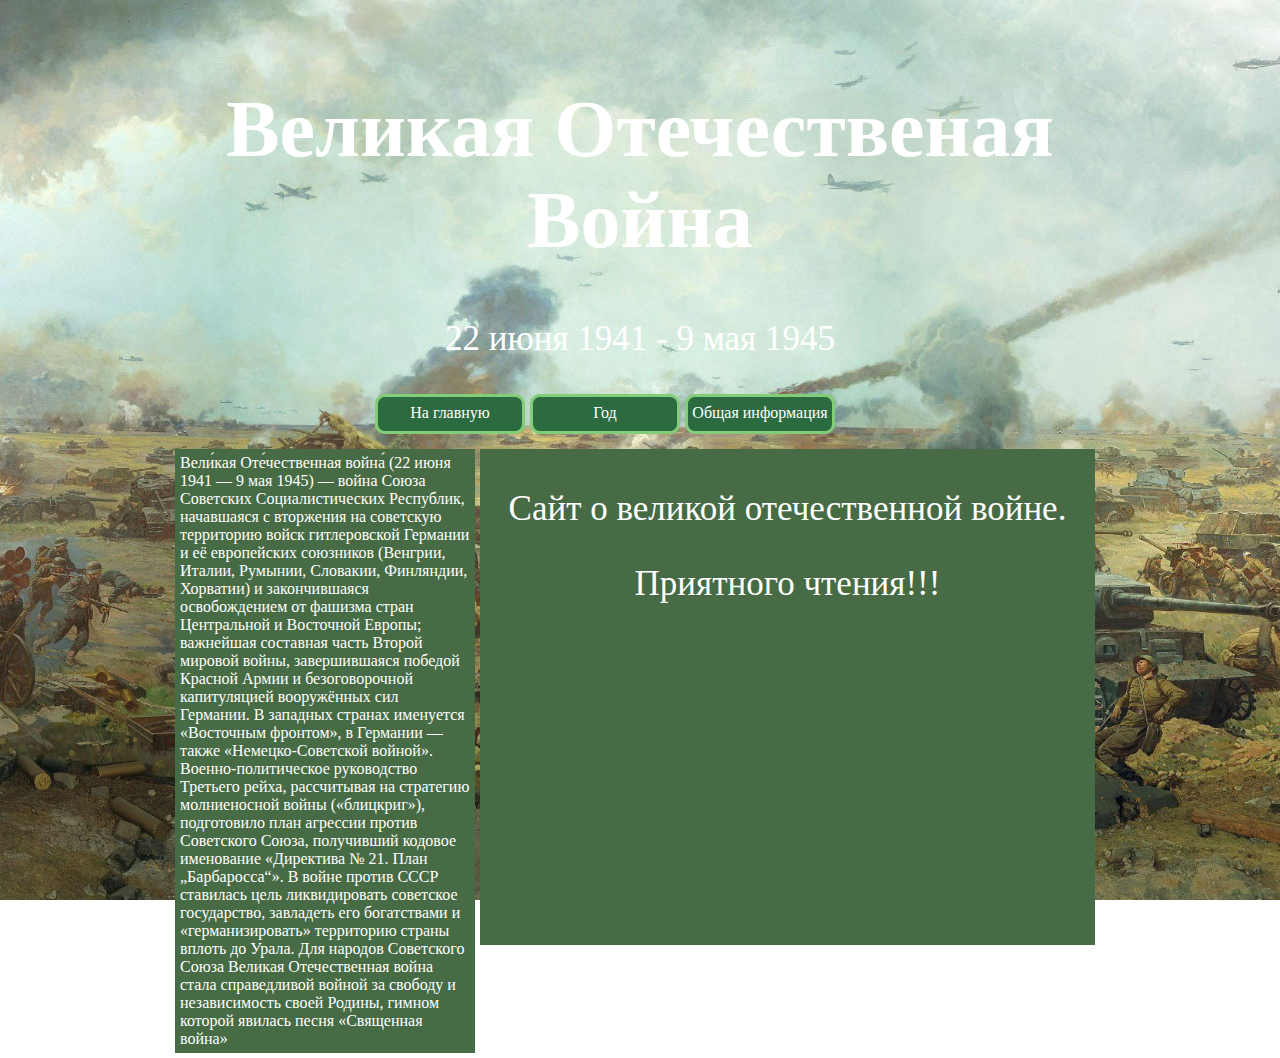
<file: index.html>
﻿<!DOCTYPE html>
<html>
<head>
<title>
Великая Отечественая Война
</title>
<link rel="stylesheet" href="style.css" type="text/css" media="all">
<link rel="stylesheet" href="menu.css" type="text/css" media="all">
</head>
<body>
<div class="osnova">
	<div class="zagolovok">
		<h1> Великая Отечественая Война </h1>
		<p class="shrift">22 июня 1941 - 9 мая 1945 </p>
	</div>
	<div style="margin: 0 200px 0 200px;"> <div class="menu">
	 <ul id="Left">
	<li>
		<a href="index.html"> На главную </a> 
	</li>
<li>
		<a href="#"> Год</a> 
	<ul>	
<li> <a href="stranica6.html"> 1941г. </a> </li>
<li> <a href="stranica7.html"> 1942г. </a> </li>
<li> <a href="stranica8.html"> 1943г. </a> </li>
<li> <a href="stranica9.html"> 1944г. </a> </li>
<li> <a href="stranica10.html"> 1945г. </a> </li>
	</ul>
</li>
<li>	
		<a href="#"> Общая информация </a>
	<ul>	
<li> <a href="stranica1.html"> Предыстория и причины войны </a> </li>
<li> <a href="stranica2.html"> Территории военных действий </a> </li>
<li> <a href="stranica3.html"> Потери </a> </li>
<li> <a href="stranica4.html"> СССР и антигитлеровская коалиция </a> </li>
<li> <a href="stranica5.html"> Мнения и оценки </a> </li>
	</ul>
</li>
 </ul>
	</div> </div>
	<div class="probel"></div>
	<div class="leftmenu"> 
        Вели́кая Оте́чественная война́ (22 июня 1941 — 9 мая 1945) — война Союза Советских Социалистических Республик, начавшаяся с вторжения на советскую территорию войск гитлеровской Германии и её европейских союзников (Венгрии, Италии, Румынии, Словакии, Финляндии, Хорватии) и закончившаяся освобождением от фашизма стран Центральной и Восточной Европы; важнейшая составная часть Второй мировой войны, завершившаяся победой Красной Армии и безоговорочной капитуляцией вооружённых сил Германии. В западных странах именуется «Восточным фронтом», в Германии — также «Немецко-Советской войной».

Военно-политическое руководство Третьего рейха, рассчитывая на стратегию молниеносной войны («блицкриг»), подготовило план агрессии против Советского Союза, получивший кодовое именование «Директива № 21. План „Барбаросса“». В войне против СССР ставилась цель ликвидировать советское государство, завладеть его богатствами и «германизировать» территорию страны вплоть до Урала. Для народов Советского Союза Великая Отечественная война стала справедливой войной за свободу и независимость своей Родины, гимном которой явилась песня «Священная война»
 </div>
	<div class="rightmenu">

	<p class="privet"> Сайт о великой отечественной войне.</p>
	<p class="privet">Приятного чтения!!!</p> 
	 <center> <iframe width="560" height="297" src="https://www.youtube.com/embed/hDzq67FM0kg?list=PLhuA9d7RIOdZW5GMDfDzPZSIffFYUogL-" frameborder="0" allowfullscreen></iframe> </center></div>
	
</div>
</body>
</html>
</file>
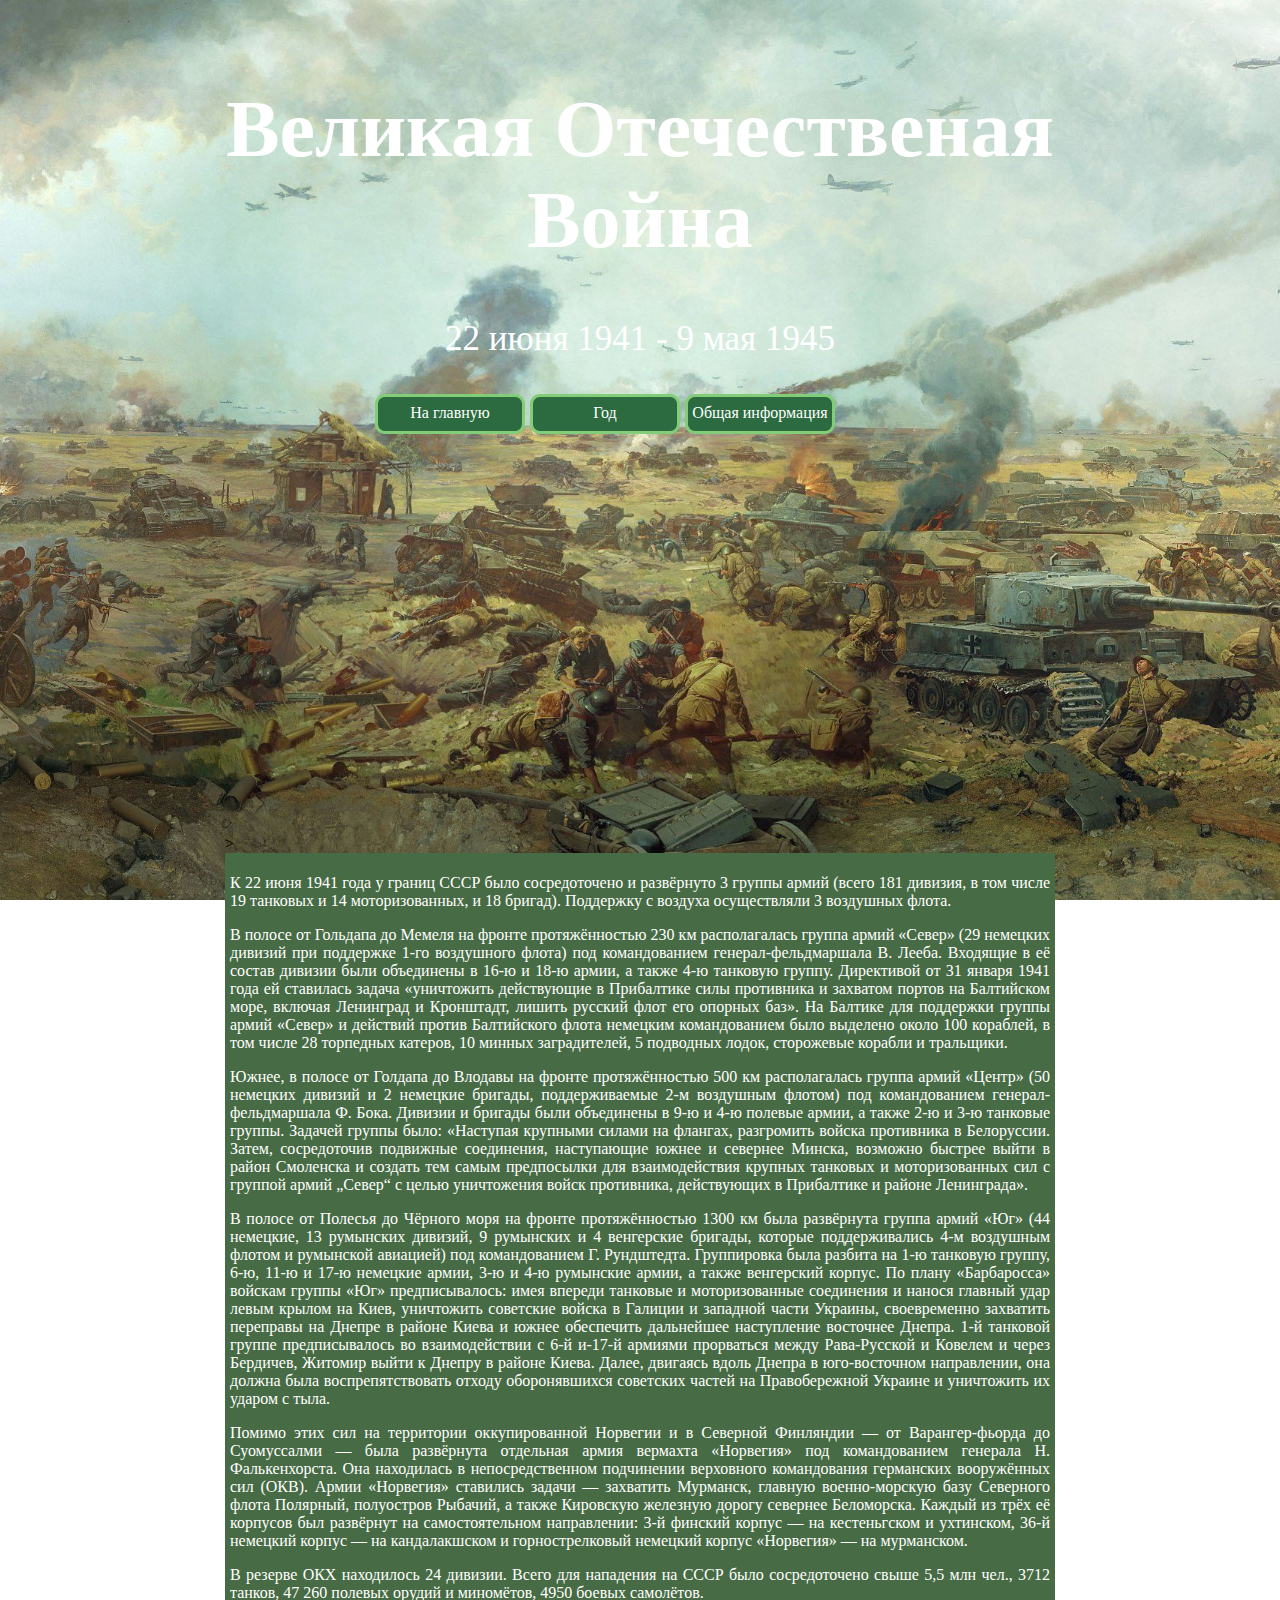
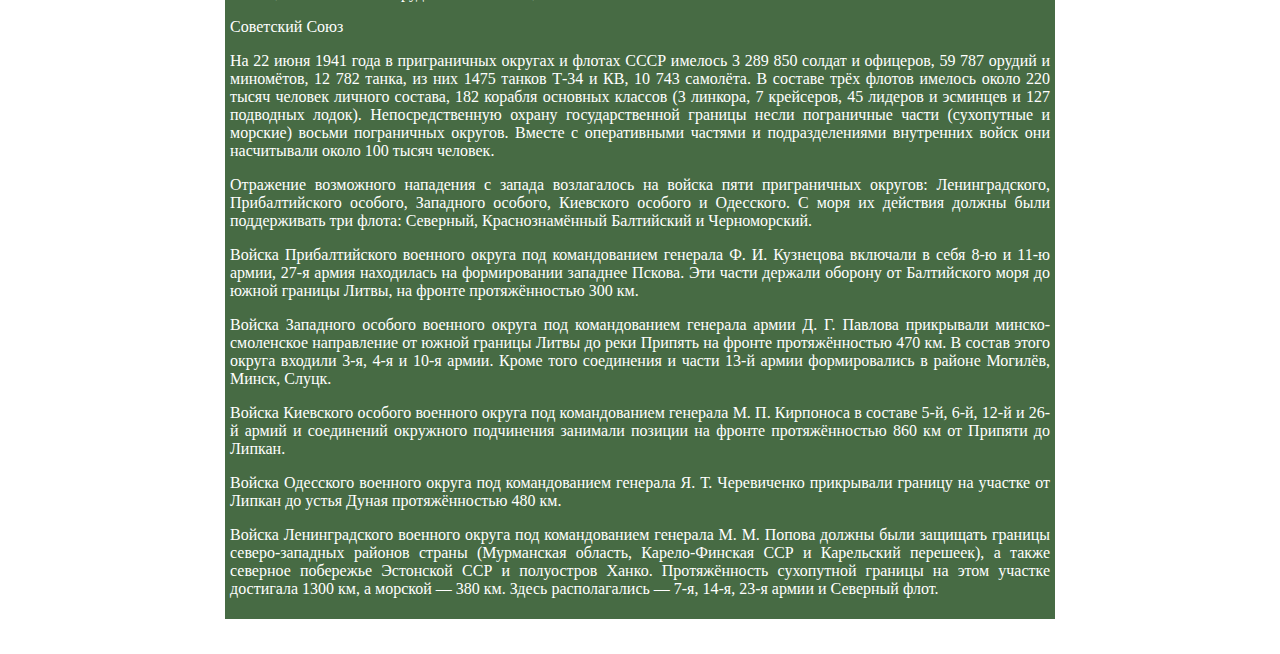
<file: stranica1.html>
﻿<!DOCTYPE html>
<html>
<head">

<title>
Предыстория и причины войны
</title>
<link rel="stylesheet" href="style.css" type="text/css" media="all">
<link rel="stylesheet" href="menu.css" type="text/css" media="all">
</head>
<body>
<div class="osnova">
	<div class="zagolovok"><h1> Великая Отечественая Война </h1>
		<p class="shrift">22 июня 1941 - 9 мая 1945 </p>
	</div>
	<div style="margin: 0 200px 0 200px;"> <div class="menu">
	 <ul id="Left">
	<li>
		<a href="index.html"> На главную </a> 
	</li>
<li>
		<a href="#"> Год</a> 
	<ul>	
<li> <a href="stranica6.html"> 1941г. </a> </li>
<li> <a href="stranica7.html"> 1942г. </a> </li>
<li> <a href="stranica8.html"> 1943г. </a> </li>
<li> <a href="stranica9.html"> 1944г. </a> </li>
<li> <a href="stranica10.html"> 1945г. </a> </li>
	</ul>
</li>
<li>	
		<a href="#"> Общая информация </a>
	<ul>	
<li> <a href="stranica1.html"> Предыстория и причины войны </a> </li>
<li> <a href="stranica2.html"> Территории военных действий </a> </li>
<li> <a href="stranica3.html"> Потери </a> </li>
<li> <a href="stranica4.html"> СССР и антигитлеровская коалиция </a> </li>
<li> <a href="stranica5.html"> Мнения и оценки </a> </li>
	</ul>
</li>
 </ul>
	</div></div>
	<div class="probel"></div>
	<div width="1000"  style="margin: 0 50px 0 50px;"> > <iframe  width="800" height="400" src="https://www.youtube.com/embed/avwWNzVK-cQ" frameborder="0" allowfullscreen></iframe></div>
		<div width="1000" style="margin: 0 50px 0 50px" >
	<div width="900px" style="background: #476b44; padding: 5px; color: white; margin: 0 0 5px 0;">
<p class="text">К 22 июня 1941 года у границ СССР было сосредоточено и развёрнуто 3 группы армий (всего 181 дивизия, в том числе 19 танковых и 14 моторизованных, и 18 бригад). Поддержку с воздуха осуществляли 3 воздушных флота.</p>
<p class="text">В полосе от Гольдапа до Мемеля на фронте протяжённостью 230 км располагалась группа армий «Север» (29 немецких дивизий при поддержке 1-го воздушного флота) под командованием генерал-фельдмаршала В. Лееба. Входящие в её состав дивизии были объединены в 16-ю и 18-ю армии, а также 4-ю танковую группу. Директивой от 31 января 1941 года ей ставилась задача «уничтожить действующие в Прибалтике силы противника и захватом портов на Балтийском море, включая Ленинград и Кронштадт, лишить русский флот его опорных баз». На Балтике для поддержки группы армий «Север» и действий против Балтийского флота немецким командованием было выделено около 100 кораблей, в том числе 28 торпедных катеров, 10 минных заградителей, 5 подводных лодок, сторожевые корабли и тральщики.</p>
<p class="text">Южнее, в полосе от Голдапа до Влодавы на фронте протяжённостью 500 км располагалась группа армий «Центр» (50 немецких дивизий и 2 немецкие бригады, поддерживаемые 2-м воздушным флотом) под командованием генерал-фельдмаршала Ф. Бока. Дивизии и бригады были объединены в 9-ю и 4-ю полевые армии, а также 2-ю и 3-ю танковые группы. Задачей группы было: «Наступая крупными силами на флангах, разгромить войска противника в Белоруссии. Затем, сосредоточив подвижные соединения, наступающие южнее и севернее Минска, возможно быстрее выйти в район Смоленска и создать тем самым предпосылки для взаимодействия крупных танковых и моторизованных сил с группой армий „Север“ с целью уничтожения войск противника, действующих в Прибалтике и районе Ленинграда». </p>
<p class="text">В полосе от Полесья до Чёрного моря на фронте протяжённостью 1300 км была развёрнута группа армий «Юг» (44 немецкие, 13 румынских дивизий, 9 румынских и 4 венгерские бригады, которые поддерживались 4-м воздушным флотом и румынской авиацией) под командованием Г. Рундштедта. Группировка была разбита на 1-ю танковую группу, 6-ю, 11-ю и 17-ю немецкие армии, 3-ю и 4-ю румынские армии, а также венгерский корпус. По плану «Барбаросса» войскам группы «Юг» предписывалось: имея впереди танковые и моторизованные соединения и нанося главный удар левым крылом на Киев, уничтожить советские войска в Галиции и западной части Украины, своевременно захватить переправы на Днепре в районе Киева и южнее обеспечить дальнейшее наступление восточнее Днепра.
 1-й танковой группе предписывалось во взаимодействии с 6-й и-17-й армиями прорваться между Рава-Русской и Ковелем и через Бердичев, Житомир выйти к Днепру в районе Киева. Далее, двигаясь вдоль Днепра в юго-восточном направлении, она должна была воспрепятствовать отходу оборонявшихся советских частей на Правобережной Украине и уничтожить их ударом с тыла.</p>
<p class="text">Помимо этих сил на территории оккупированной Норвегии и в Северной Финляндии — от Варангер-фьорда до Суомуссалми — была развёрнута отдельная армия вермахта «Норвегия» под командованием генерала Н. Фалькенхорста. Она находилась в непосредственном подчинении верховного командования германских вооружённых сил (ОКВ). Армии «Норвегия» ставились задачи — захватить Мурманск, главную военно-морскую базу Северного флота Полярный, полуостров Рыбачий, а также Кировскую железную дорогу севернее Беломорска. Каждый из трёх её корпусов был развёрнут на самостоятельном направлении: 3-й финский корпус — на кестеньгском и ухтинском, 36-й немецкий корпус — на кандалакшском и горнострелковый немецкий корпус «Норвегия» — на мурманском.</p>
<p class="text">В резерве ОКХ находилось 24 дивизии. Всего для нападения на СССР было сосредоточено свыше 5,5 млн чел., 3712 танков, 47 260 полевых орудий и миномётов, 4950 боевых самолётов. </p>
<p class="text">Советский Союз</p>
<p class="text">На 22 июня 1941 года в приграничных округах и флотах СССР имелось 3 289 850 солдат и офицеров, 59 787 орудий и миномётов, 12 782 танка, из них 1475 танков Т-34 и КВ, 10 743 самолёта. В составе трёх флотов имелось около 220 тысяч человек личного состава, 182 корабля основных классов (3 линкора, 7 крейсеров, 45 лидеров и эсминцев и 127 подводных лодок). Непосредственную охрану государственной границы несли пограничные части (сухопутные и морские) восьми пограничных округов. Вместе с оперативными частями и подразделениями внутренних войск они насчитывали около 100 тысяч человек.</p>
<p class="text">Отражение возможного нападения с запада возлагалось на войска пяти приграничных округов: Ленинградского, Прибалтийского особого, Западного особого, Киевского особого и Одесского. С моря их действия должны были поддерживать три флота: Северный, Краснознамённый Балтийский и Черноморский.</p>
<p class="text">Войска Прибалтийского военного округа под командованием генерала Ф. И. Кузнецова включали в себя 8-ю и 11-ю армии, 27-я армия находилась на формировании западнее Пскова. Эти части держали оборону от Балтийского моря до южной границы Литвы, на фронте протяжённостью 300 км.</p>
<p class="text">Войска Западного особого военного округа под командованием генерала армии Д. Г. Павлова прикрывали минско-смоленское направление от южной границы Литвы до реки Припять на фронте протяжённостью 470 км. В состав этого округа входили 3-я, 4-я и 10-я армии. Кроме того соединения и части 13-й армии формировались в районе Могилёв, Минск, Слуцк.</p>
<p class="text">Войска Киевского особого военного округа под командованием генерала М. П. Кирпоноса в составе 5-й, 6-й, 12-й и 26-й армий и соединений окружного подчинения занимали позиции на фронте протяжённостью 860 км от Припяти до Липкан.</p>
<p class="text">Войска Одесского военного округа под командованием генерала Я. Т. Черевиченко прикрывали границу на участке от Липкан до устья Дуная протяжённостью 480 км.</p>
<p class="text">Войска Ленинградского военного округа под командованием генерала М. М. Попова должны были защищать границы северо-западных районов страны (Мурманская область, Карело-Финская ССР и Карельский перешеек), а также северное побережье Эстонской ССР и полуостров Ханко. Протяжённость сухопутной границы на этом участке достигала 1300 км, а морской — 380 км. Здесь располагались — 7-я, 14-я, 23-я армии и Северный флот.</p>
</div>

	
	</div>
</div>
</body>
</html>
</file>
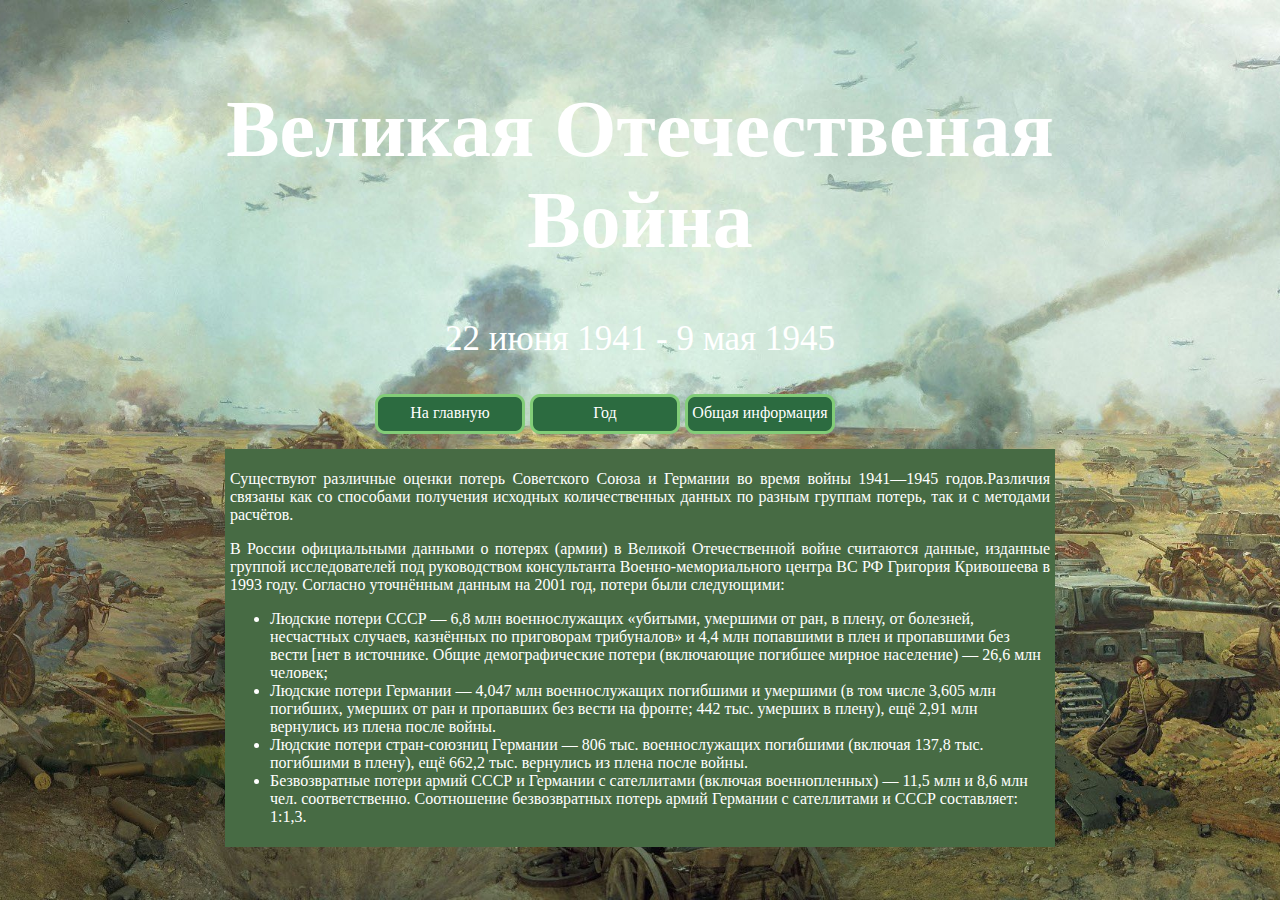
<file: stranica3.html>
﻿<!DOCTYPE html>
<html>
<head>
<title>
Потери
</title>
<link rel="stylesheet" href="style.css" type="text/css" media="all">
<link rel="stylesheet" href="menu.css" type="text/css" media="all">
</head>
<body>
<div class="osnova">
	<div class="zagolovok"><h1> Великая Отечественая Война </h1>
		<p class="shrift">22 июня 1941 - 9 мая 1945 </p>
	</div>
	<div style="margin: 0 200px 0 200px;"> <div class="menu">
	 <ul id="Left">
	<li>
		<a href="index.html"> На главную </a> 
	</li>
<li>
		<a href="#"> Год</a> 
	<ul>	
<li> <a href="stranica6.html"> 1941г. </a> </li>
<li> <a href="stranica7.html"> 1942г. </a> </li>
<li> <a href="stranica8.html"> 1943г. </a> </li>
<li> <a href="stranica9.html"> 1944г. </a> </li>
<li> <a href="stranica10.html"> 1945г. </a> </li>
	</ul>
</li>
<li>	
		<a href="#"> Общая информация </a>
	<ul>	
<li> <a href="stranica1.html"> Предыстория и причины войны </a> </li>
<li> <a href="stranica2.html"> Территории военных действий </a> </li>
<li> <a href="stranica3.html"> Потери </a> </li>
<li> <a href="stranica4.html"> СССР и антигитлеровская коалиция </a> </li>
<li> <a href="stranica5.html"> Мнения и оценки </a> </li>
	</ul>
</li>
 </ul>
	</div></div>
	<div class="probel"></div>
	<div width="1000" style="margin: 0 50px 0 50px" >
	<div width="900px" style="background: #476b44; padding: 5px; color: white; margin: 0 0 5px 0;">
<p class="text"> Существуют различные оценки потерь Советского Союза и Германии во время войны 1941—1945 годов.Различия связаны как со способами получения исходных количественных данных по разным группам потерь, так и с методами расчётов.</p>
<p class="text"> В России официальными данными о потерях (армии) в Великой Отечественной войне считаются данные, изданные группой исследователей под руководством консультанта 
Военно-мемориального центра ВС РФ Григория Кривошеева в 1993 году. Согласно уточнённым данным на 2001 год, потери были следующими:</font><p>

<ul>
<li>Людские потери СССР — 6,8 млн военнослужащих «убитыми, умершими от ран, в плену, от болезней, несчастных случаев, казнённых по приговорам трибуналов» и 4,4 млн попавшими в плен и пропавшими без вести [нет в источнике. Общие демографические потери (включающие погибшее мирное население) — 26,6 млн человек; </li>
<li>Людские потери Германии — 4,047 млн военнослужащих погибшими и умершими (в том числе 3,605 млн погибших, умерших от ран и пропавших без вести на фронте; 442 тыс. умерших в плену), ещё 2,91 млн вернулись из плена после войны.</li>
<li>Людские потери стран-союзниц Германии — 806 тыс. военнослужащих погибшими (включая 137,8 тыс. погибшими в плену), ещё 662,2 тыс. вернулись из плена после войны.</li>
<li>Безвозвратные потери армий СССР и Германии с сателлитами (включая военнопленных) — 11,5 млн и 8,6 млн чел. соответственно. Соотношение безвозвратных потерь армий Германии с сателлитами и СССР составляет: 1:1,3.</li>
</ul> 

</div>
	</div>
</div>
</body>
</html>
</file>
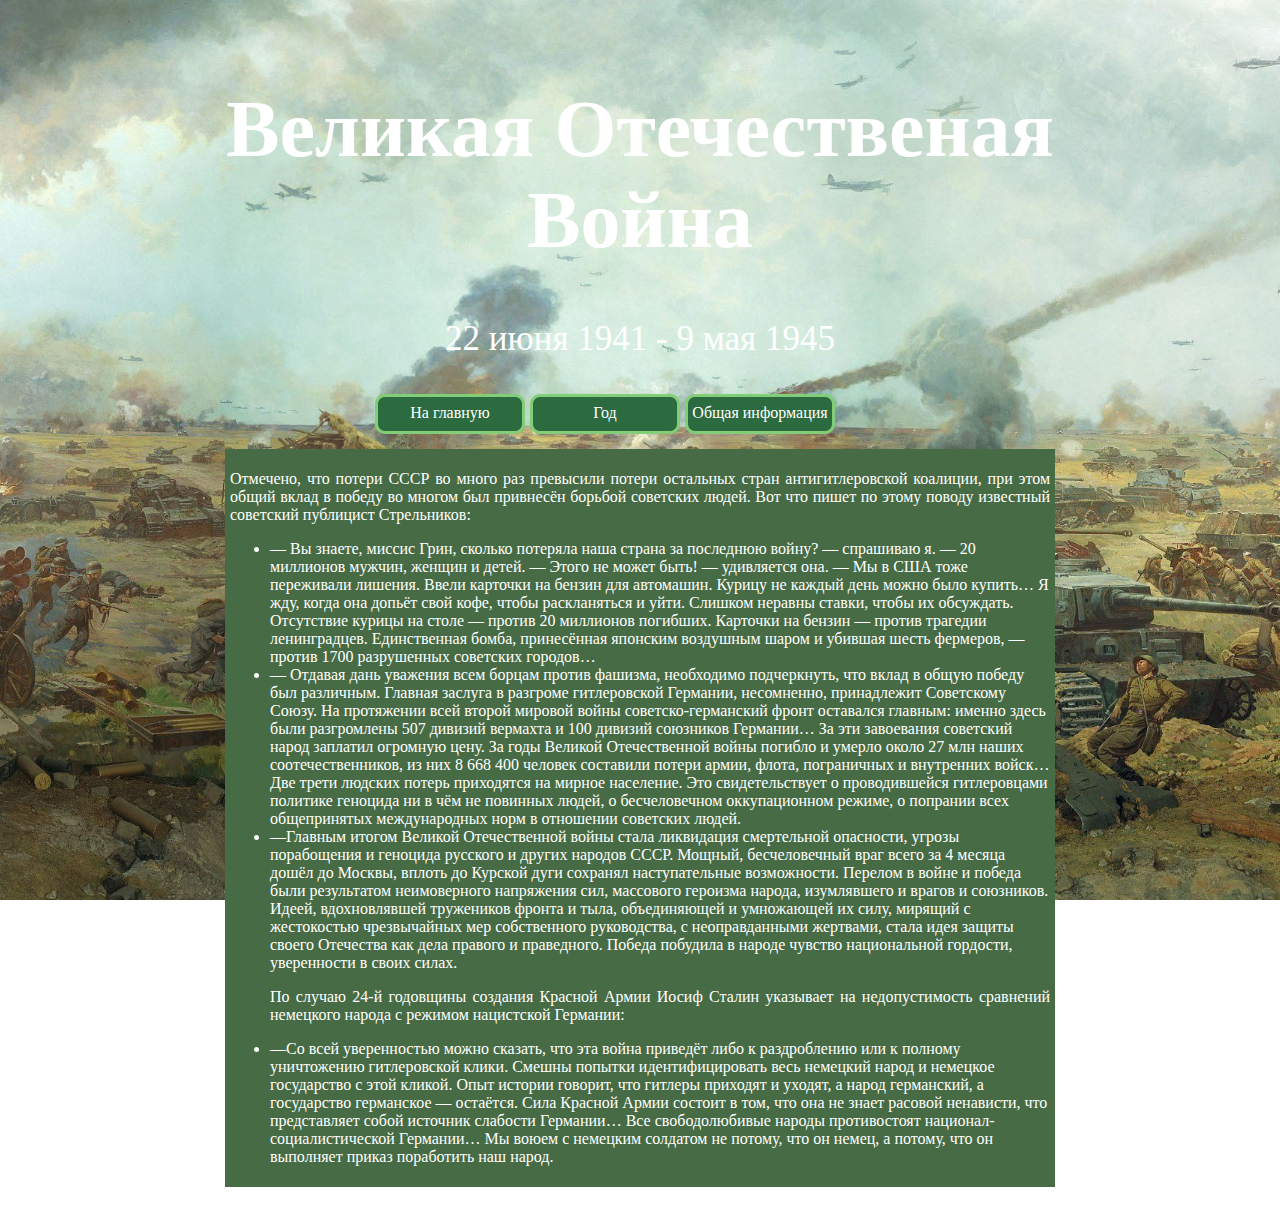
<file: stranica5.html>
﻿<!DOCTYPE html>
<html>
<head>
<title>
Мнения и оценки
</title>
<link rel="stylesheet" href="style.css" type="text/css" media="all">
<link rel="stylesheet" href="menu.css" type="text/css" media="all">

</head>
<body>
<div class="osnova">
	<div class="zagolovok"><h1> Великая Отечественая Война </h1>
		<p class="shrift">22 июня 1941 - 9 мая 1945 </p>
	</div>
	<div style="margin: 0 200px 0 200px;"> <div class="menu">
	 <ul id="Left">
	<li>
		<a href="index.html"> На главную </a> 
	</li>
<li>
		<a href="#"> Год</a> 
	<ul>	
<li> <a href="stranica6.html"> 1941г. </a> </li>
<li> <a href="stranica7.html"> 1942г. </a> </li>
<li> <a href="stranica8.html"> 1943г. </a> </li>
<li> <a href="stranica9.html"> 1944г. </a> </li>
<li> <a href="stranica10.html"> 1945г. </a> </li>
	</ul>
</li>
<li>	
		<a href="#"> Общая информация </a>
	<ul>	
<li> <a href="stranica1.html"> Предыстория и причины войны </a> </li>
<li> <a href="stranica2.html"> Территории военных действий </a> </li>
<li> <a href="stranica3.html"> Потери </a> </li>
<li> <a href="stranica4.html"> СССР и антигитлеровская коалиция </a> </li>
<li> <a href="stranica5.html"> Мнения и оценки </a> </li>
	</ul>
</li>
 </ul>
	</div></div>
	<div class="probel"></div>
	<div width="1000" style="margin: 0 50px 0 50px" >
	<div width="900px" style="background: #476b44; padding: 5px; color: white; margin: 0 0 5px 0;">
<p class="text"> Отмечено, что потери СССР во много раз превысили потери остальных стран антигитлеровской коалиции, при этом общий вклад в победу во многом был привнесён борьбой советских людей. Вот что пишет по этому поводу известный советский публицист Стрельников:</p>
<ul>
<li>— Вы знаете, миссис Грин, сколько потеряла наша страна за последнюю войну? — спрашиваю я. — 20 миллионов мужчин, женщин и детей.

— Этого не может быть! — удивляется она. — Мы в США тоже переживали лишения. Ввели карточки на бензин для автомашин. Курицу не каждый день можно было купить…

Я жду, когда она допьёт свой кофе, чтобы раскланяться и уйти. Слишком неравны ставки, чтобы их обсуждать. Отсутствие курицы на столе — против 20 миллионов погибших. Карточки на бензин — против трагедии ленинградцев. Единственная бомба, принесённая японским воздушным шаром и убившая шесть фермеров, — против 1700 разрушенных советских городов… </li>

<li>— Отдавая дань уважения всем борцам против фашизма, необходимо подчеркнуть, что вклад в общую победу был различным. Главная заслуга в разгроме гитлеровской Германии, несомненно, принадлежит Советскому Союзу. На протяжении всей второй мировой войны советско-германский фронт оставался главным: именно здесь были разгромлены 507 дивизий вермахта и 100 дивизий союзников Германии…

За эти завоевания советский народ заплатил огромную цену. За годы Великой Отечественной войны погибло и умерло около 27 млн наших соотечественников, из них 8 668 400 человек составили потери армии, флота, пограничных и внутренних войск… Две трети людских потерь приходятся на мирное население.

Это свидетельствует о проводившейся гитлеровцами политике геноцида ни в чём не повинных людей, о бесчеловечном оккупационном режиме, о попрании всех общепринятых международных норм в отношении советских людей.</li>

<li>—Главным итогом Великой Отечественной войны стала ликвидация смертельной опасности, угрозы порабощения и геноцида русского и других народов СССР. Мощный, бесчеловечный враг всего за 4 месяца дошёл до Москвы, вплоть до Курской дуги сохранял наступательные возможности. Перелом в войне и победа были результатом неимоверного напряжения сил, массового героизма народа, изумлявшего и врагов и союзников. Идеей, вдохновлявшей тружеников фронта и тыла, объединяющей и умножающей их силу, мирящий с жестокостью чрезвычайных мер собственного руководства, с неоправданными жертвами, стала идея защиты своего Отечества как дела правого и праведного. Победа побудила в народе чувство национальной гордости, уверенности в своих силах.</li>

<p class="text"> По случаю 24-й годовщины создания Красной Армии Иосиф Сталин указывает на недопустимость сравнений немецкого народа с режимом нацистской Германии:</p>

<li>—Со всей уверенностью можно сказать, что эта война приведёт либо к раздроблению или к полному уничтожению гитлеровской клики. Смешны попытки идентифицировать весь немецкий народ и немецкое государство с этой кликой. Опыт истории говорит, что гитлеры приходят и уходят, а народ германский, а государство германское — остаётся. Сила Красной Армии состоит в том, что она не знает расовой ненависти, что представляет собой источник слабости Германии… Все свободолюбивые народы противостоят национал-социалистической Германии… Мы воюем с немецким солдатом не потому, что он немец, а потому, что он выполняет приказ поработить наш народ.</li></div>
</div>
</body>
</html>
</file>
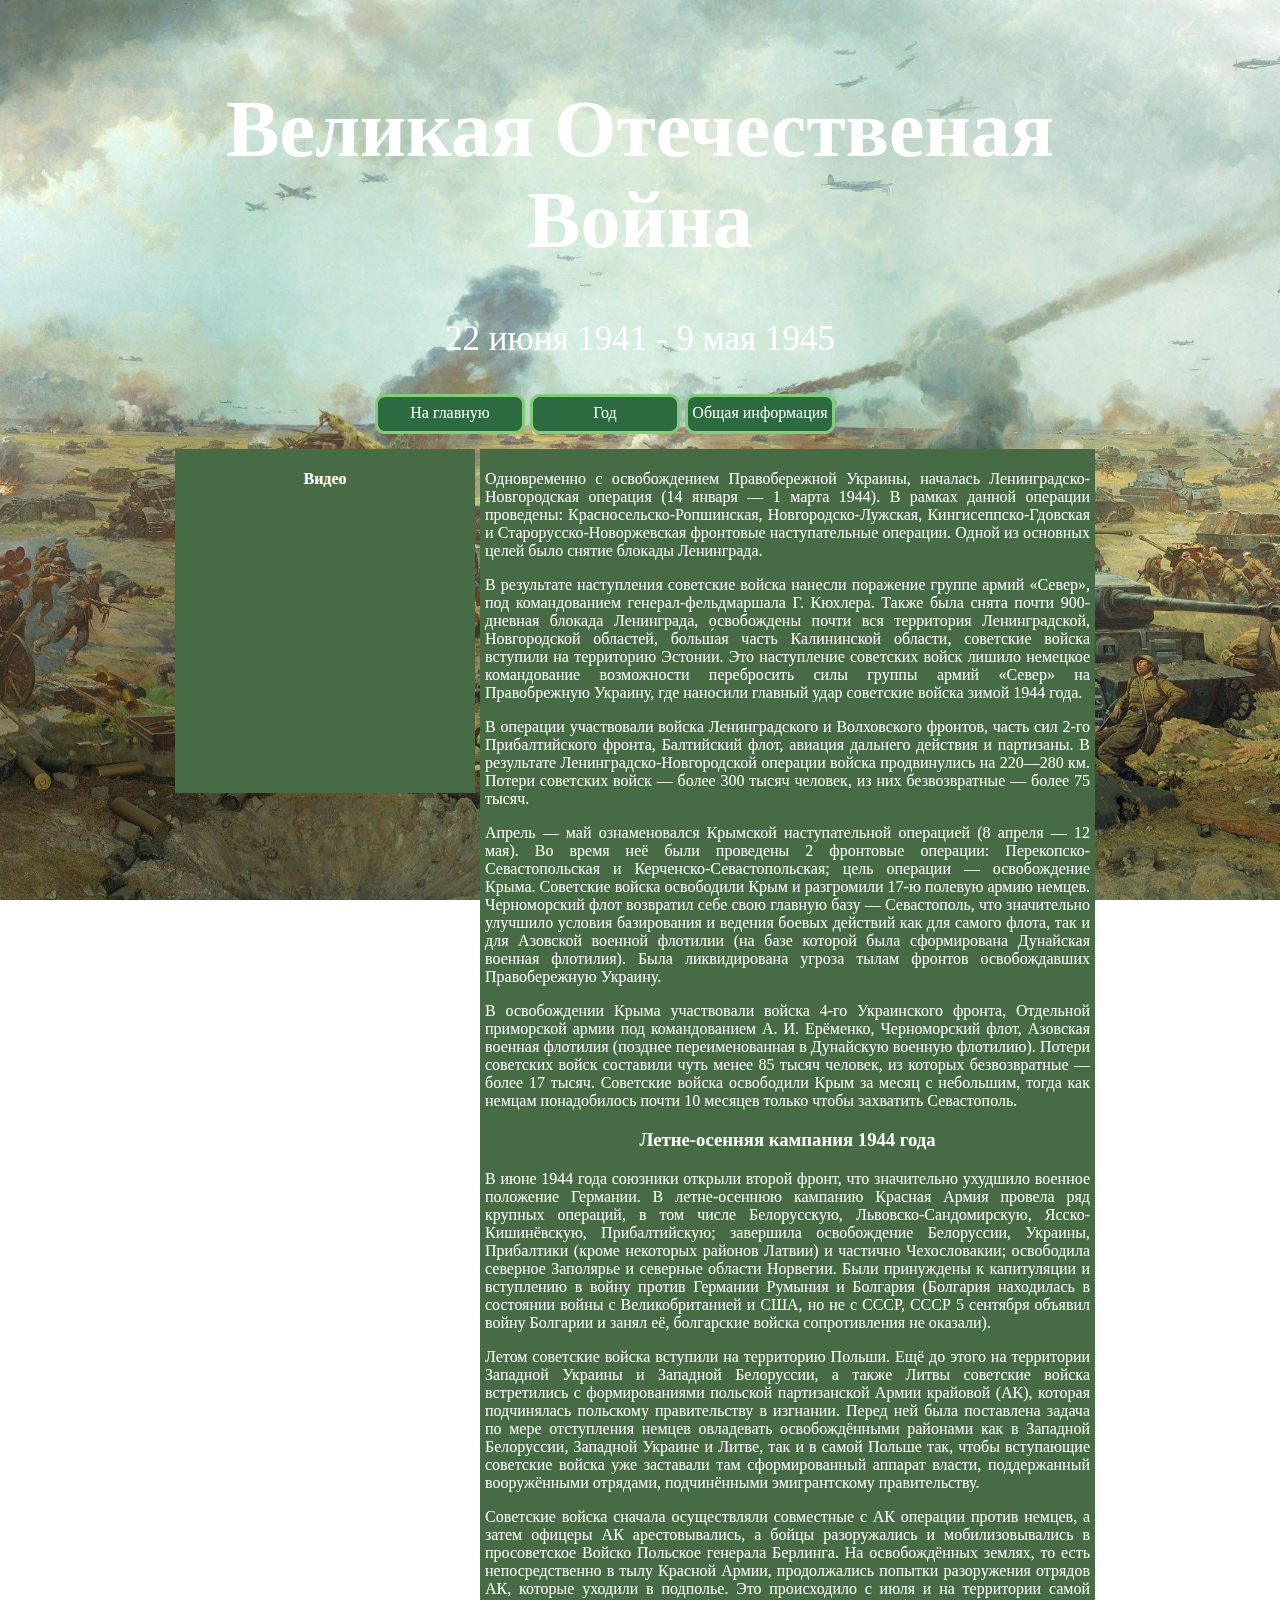
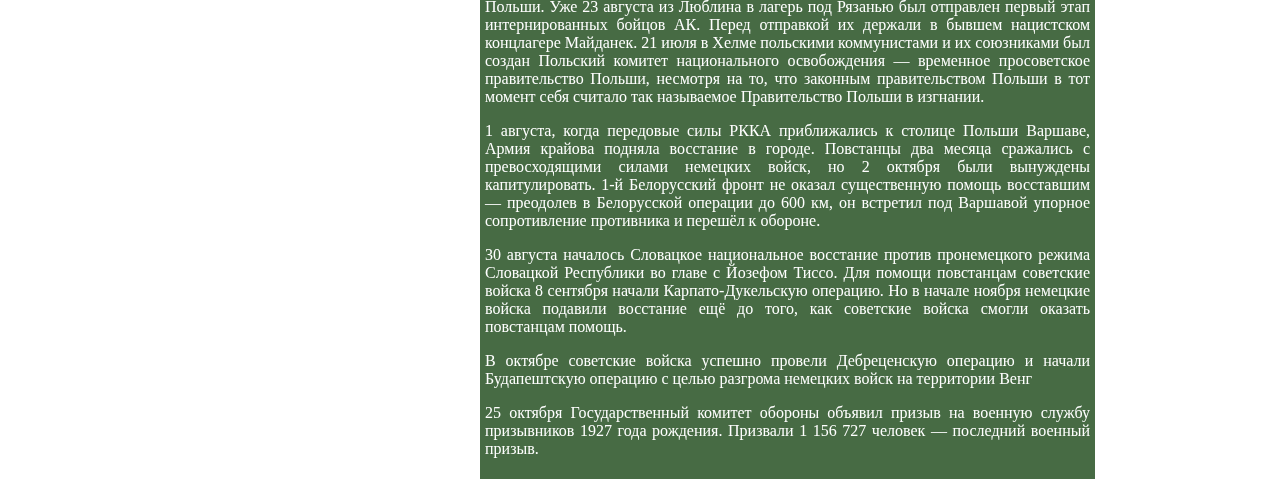
<file: stranica9.html>
﻿<!DOCTYPE html>
<html>
<head>
<title>
1944г
</title>
<link rel="stylesheet" href="style.css" type="text/css" media="all">
<link rel="stylesheet" href="menu.css" type="text/css" media="all">
</head>
<body>
<div class="osnova">
	<div class="zagolovok"><h1> Великая Отечественая Война </h1>
		<p class="shrift">22 июня 1941 - 9 мая 1945 </p>
	</div>
	<div style="margin: 0 200px 0 200px;"> <div class="menu">
	 <ul id="Left">
	<li>
		<a href="index.html"> На главную </a> 
	</li>
<li>
		<a href="#"> Год</a> 
	<ul>	
<li> <a href="stranica6.html"> 1941г. </a> </li>
<li> <a href="stranica7.html"> 1942г. </a> </li>
<li> <a href="stranica8.html"> 1943г. </a> </li>
<li> <a href="stranica9.html"> 1944г. </a> </li>
<li> <a href="stranica10.html"> 1945г. </a> </li>
	</ul>
</li>
<li>	
		<a href="#"> Общая информация </a>
	<ul>	
<li> <a href="stranica1.html"> Предыстория и причины войны </a> </li>
<li> <a href="stranica2.html"> Территории военных действий </a> </li>
<li> <a href="stranica3.html"> Потери </a> </li>
<li> <a href="stranica4.html"> СССР и антигитлеровская коалиция </a> </li>
<li> <a href="stranica5.html"> Мнения и оценки </a> </li>
	</ul>
</li>
 </ul>
	</div></div>
	<div class="probel"></div>
	<div class="leftmenu"> <center> <p><b>Видео</b></p> <iframe width="280" height="280" src="https://www.youtube.com/embed/ppCUHPgugiE?list=PLhuA9d7RIOdZW5GMDfDzPZSIffFYUogL-" frameborder="0" allowfullscreen></iframe> </center> </div>
	<div class="rightmenu">
<p class="text">Одновременно с освобождением Правобережной Украины, началась Ленинградско-Новгородская операция (14 января — 1 марта 1944). В рамках данной операции проведены: Красносельско-Ропшинская, Новгородско-Лужская, Кингисеппско-Гдовская и Старорусско-Новоржевская фронтовые наступательные операции. Одной из основных целей было снятие блокады Ленинграда.</p>

<p class="text">В результате наступления советские войска нанесли поражение группе армий «Север», под командованием генерал-фельдмаршала Г. Кюхлера. Также была снята почти 900-дневная блокада Ленинграда, освобождены почти вся территория Ленинградской, Новгородской областей, больш́ая часть Калининской области, советские войска вступили на территорию Эстонии. Это наступление советских войск лишило немецкое командование возможности перебросить силы группы армий «Север» на Правобрежную Украину, где наносили главный удар советские войска зимой 1944 года. </p>

<p class="text">В операции участвовали войска Ленинградского и Волховского фронтов, часть сил 2-го Прибалтийского фронта, Балтийский флот, авиация дальнего действия и партизаны. В результате Ленинградско-Новгородской операции войска продвинулись на 220—280 км. Потери советских войск — более 300 тысяч человек, из них безвозвратные — более 75 тысяч.</p>

<p class="text">Апрель — май ознаменовался Крымской наступательной операцией (8 апреля — 12 мая). Во время неё были проведены 2 фронтовые операции: Перекопско-Севастопольская и Керченско-Севастопольская; цель операции — освобождение Крыма. Советские войска освободили Крым и разгромили 17-ю полевую армию немцев. Черноморский флот возвратил себе свою главную базу — Севастополь, что значительно улучшило условия базирования и ведения боевых действий как для самого флота, так и для Азовской военной флотилии (на базе которой была сформирована Дунайская военная флотилия). Была ликвидирована угроза тылам фронтов освобождавших Правобережную Украину.</p>

<p class="text">В освобождении Крыма участвовали войска 4-го Украинского фронта, Отдельной приморской армии под командованием А. И. Ерёменко, Черноморский флот, Азовская военная флотилия (позднее переименованная в Дунайскую военную флотилию). Потери советских войск составили чуть менее 85 тысяч человек, из которых безвозвратные — более 17 тысяч. Советские войска освободили Крым за месяц с небольшим, тогда как немцам понадобилось почти 10 месяцев только чтобы захватить Севастополь.</p>

 <center><p><h3><b><p>  Летне-осенняя кампания 1944 года </b></p></h3></center>

<p class="text">В июне 1944 года союзники открыли второй фронт, что значительно ухудшило военное положение Германии. В летне-осеннюю кампанию Красная Армия провела ряд крупных операций, в том числе Белорусскую, Львовско-Сандомирскую, Ясско-Кишинёвскую, Прибалтийскую; завершила освобождение Белоруссии, Украины, Прибалтики (кроме некоторых районов Латвии) и частично Чехословакии; освободила северное Заполярье и северные области Норвегии. Были принуждены к капитуляции и вступлению в войну против Германии Румыния и Болгария (Болгария находилась в состоянии войны с Великобританией и США, но не с СССР, СССР 5 сентября объявил войну Болгарии и занял её, болгарские войска сопротивления не оказали).</p>

<p class="text">Летом советские войска вступили на территорию Польши. Ещё до этого на территории Западной Украины и Западной Белоруссии, а также Литвы советские войска встретились с формированиями польской партизанской Армии крайовой (АК), которая подчинялась польскому правительству в изгнании. Перед ней была поставлена задача по мере отступления немцев овладевать освобождёнными районами как в Западной Белоруссии, Западной Украине и Литве, так и в самой Польше так, чтобы вступающие советские войска уже заставали там сформированный аппарат власти, поддержанный вооружёнными отрядами, подчинёнными эмигрантскому правительству.</p>

<p class="text">Советские войска сначала осуществляли совместные с АК операции против немцев, а затем офицеры АК арестовывались, а бойцы разоружались и мобилизовывались в просоветское Войско Польское генерала Берлинга. На освобождённых землях, то есть непосредственно в тылу Красной Армии, продолжались попытки разоружения отрядов АК, которые уходили в подполье. Это происходило с июля и на территории самой Польши. Уже 23 августа из Люблина в лагерь под Рязанью был отправлен первый этап интернированных бойцов АК. Перед отправкой их держали в бывшем нацистском концлагере Майданек. 21 июля в Хелме польскими коммунистами и их союзниками был создан Польский комитет национального освобождения — временное просоветское правительство Польши, несмотря на то, что законным правительством Польши в тот момент себя считало так называемое Правительство Польши в изгнании.</p>

<p class="text">1 августа, когда передовые силы РККА приближались к столице Польши Варшаве, Армия крайова подняла восстание в городе. Повстанцы два месяца сражались с превосходящими силами немецких войск, но 2 октября были вынуждены капитулировать. 1-й Белорусский фронт не оказал существенную помощь восставшим — преодолев в Белорусской операции до 600 км, он встретил под Варшавой упорное сопротивление противника и перешёл к обороне.</p>

<p class="text">30 августа началось Словацкое национальное восстание против пронемецкого режима Словацкой Республики во главе с Йозефом Тиссо. Для помощи повстанцам советские войска 8 сентября начали Карпато-Дукельскую операцию. Но в начале ноября немецкие войска подавили восстание ещё до того, как советские войска смогли оказать повстанцам помощь.</p>

<p class="text">В октябре советские войска успешно провели Дебреценскую операцию и начали Будапештскую операцию с целью разгрома немецких войск на территории Венг</p>
<p class="text"> 25 октября Государственный комитет обороны объявил призыв на военную службу призывников 1927 года рождения. Призвали 1 156 727 человек — последний военный призыв. </p>
</div>
</div>
</body>
</html>
</file>
<file: style.css>
﻿body 
{ 
background: url(img/fon.jpg) no-repeat center center fixed;
-webkit-background-size: cover;
-moz-background-size: cover;
background-size: cover; 
} 

h1
{
font-size: 5em;
}
.osnova 
{
width: 930px;
margin: 25px auto;

padding: 5px;
}
.zagolovok
{
color: white;
text-align: center;
}

.shrift
{
font-size: 35px;
}

.menu
{
height: 50px;

}

.probel
{
height: 5px;
}
.leftmenu
{
background: #476b44;
margin: 0 0 5px 0;	
clear: left;
width: 290px;
float: left;
padding: 5px;
color: white;
}

.rightmenu
{
width: 605px;
float: left;
margin: 0 0 5px 5px;
background: #476b44;
padding: 5px;
color: white;
}
.bot
{

height: 40px;
background: #476b44;
clear: left;
list-style: none;
}

p
{
text-align: center;
}
p.privet
{
text-align:center;
font-size: 35px;
color: white;
}
.vipl
{
display: block;
height: 46;
background: green;
padding: 2px;
list-style: none;
}
.text
{
text-align: justify;
}

.text1
{
text-align: center;
}
</file>
<file: menu.css>
﻿#Left 
{
	padding: 0;
	margin: 0;
	width: 100%;
	list-style: none;
}
#Left li 
{
	padding-top: 10px;
	float: left;
	height: 40px;
	text-align: center;
	background: url(img/Кнопка.png) no-repeat;
	position: relative;
	margin-right: 5px; 
	}
#Left li ul 
{

	list-style: none;
	padding: 0;
	margin: 0;
	width: 150px;
	display: none;
	position: relative;
}
#Left li ul li 
{
	padding-top: 2px;
	height: 40px;
	width: 150px;
	text-align: center;
	background: url(img/Кнопка.png) no-repeat;
}
#Left li a 
{
	display: block;
	width: 150px;
	height: 40px;
	color: white;
	text-decoration: none;
}
#Left li:hover ul 
{
	display: block;
}
#Left li:hover
{
	background: url(img/Кнопка1.png) no-repeat;
}
</file>
